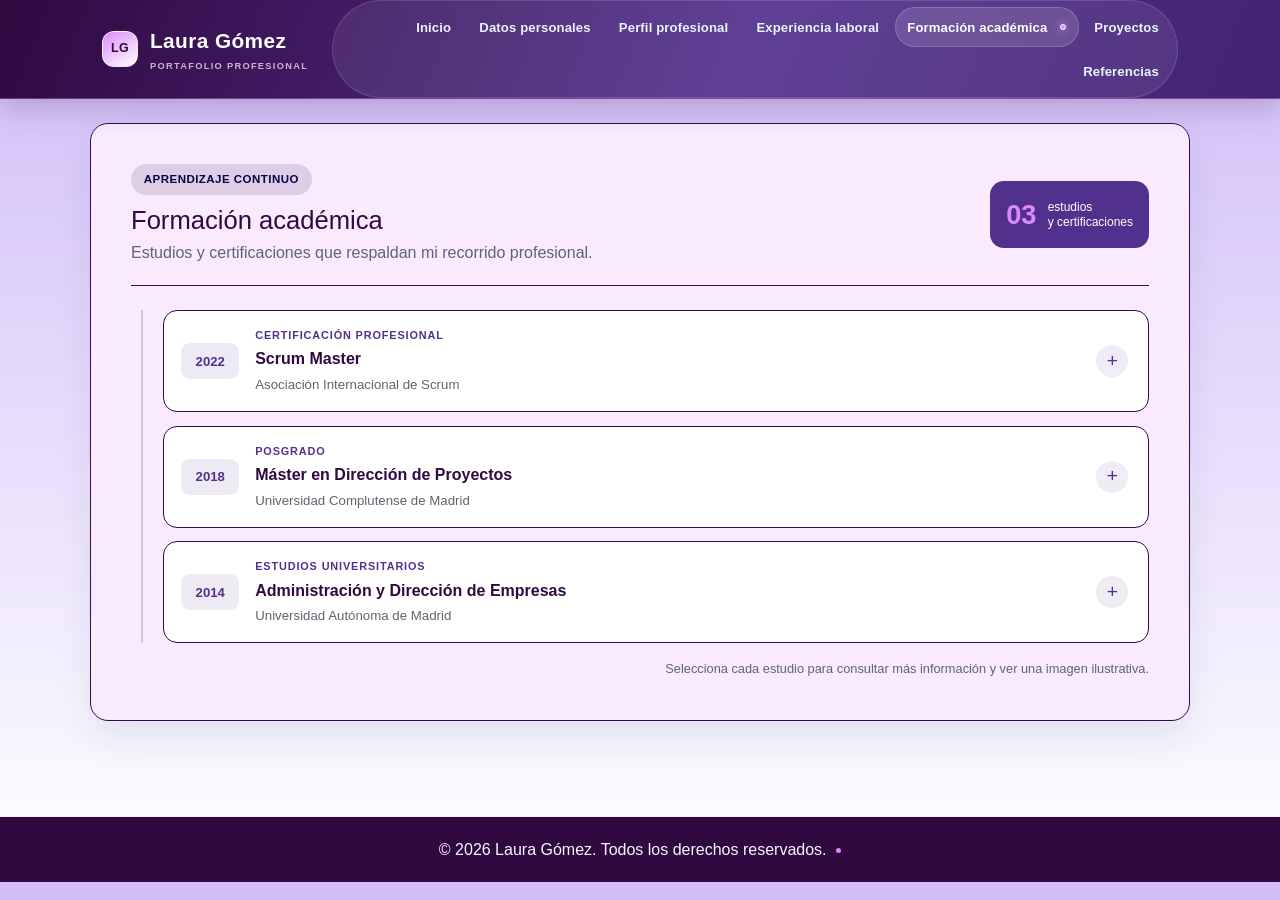
<file: formacion-academica.html>
<!DOCTYPE html>
<html lang="es">
  <head>
    <meta charset="UTF-8" />
    <meta name="viewport" content="width=device-width, initial-scale=1.0" />
    <title>Formación Académica</title>
    <link
      href="https://cdn.jsdelivr.net/npm/bootstrap@5.3.3/dist/css/bootstrap.min.css"
      rel="stylesheet"
      integrity="sha384-QWTKZyjpPEjISv5WaRU9OFeRpok6YctnYmDr5pNlyT2bRjXh0JMhjY6hW+ALEwIH"
      crossorigin="anonymous"
    />
    <link rel="stylesheet" href="styles.css" />
  </head>
  <body>
    <header class="site-header">
      <div class="container header-inner">
        <div class="brand">Laura Gómez</div>
        <nav class="site-nav" aria-label="Navegación principal">
          <a class="nav-link" href="index.html">Inicio</a>
          <a class="nav-link" href="datos-personales.html">Datos personales</a>
          <a class="nav-link" href="perfil-profesional.html">Perfil profesional</a>
          <a class="nav-link" href="experiencia-laboral.html">Experiencia laboral</a>
          <a class="nav-link active" href="formacion-academica.html">Formación académica</a>
          <a class="nav-link" href="proyectos.html">Proyectos</a>
          <a class="nav-link" href="referencias.html">Referencias</a>
        </nav>
      </div>
    </header>

    <main class="page">
      <div class="container education-page">
        <header class="education-heading">
          <div>
            <span class="title-role">Aprendizaje continuo</span>
            <h1 class="section-title">Formación académica</h1>
            <p>Estudios y certificaciones que respaldan mi recorrido profesional.</p>
          </div>
          <div class="education-summary" aria-label="Resumen de formación">
            <strong>03</strong>
            <span>estudios<br />y certificaciones</span>
          </div>
        </header>

        <section class="education-timeline" aria-label="Estudios y certificaciones">
          <details class="education-entry">
            <summary>
              <span class="education-year">2022</span>
              <span class="education-title-group">
                <span class="education-type">Certificación profesional</span>
                <span class="education-title">Scrum Master</span>
                <span class="education-institution">Asociación Internacional de Scrum</span>
              </span>
              <span class="education-expand" aria-hidden="true">+</span>
            </summary>
            <div class="education-details">
              <figure class="education-image">
                <img
                  src="https://images.unsplash.com/photo-1521737711867-e3b97375f902?auto=format&amp;fit=crop&amp;w=1000&amp;q=85"
                  alt="Equipo colaborando en una sesión de trabajo ágil"
                  loading="lazy"
                />
                <figcaption>Imagen ilustrativa de trabajo colaborativo.</figcaption>
              </figure>
              <div class="education-description">
                <span class="education-section-label">Enfoque</span>
                <p>
                  Formación en principios ágiles, facilitación de equipos y
                  acompañamiento de proyectos mediante ciclos de trabajo iterativos.
                </p>
                <div class="education-tags">
                  <span>Scrum</span>
                  <span>Agilidad</span>
                  <span>Facilitación</span>
                </div>
              </div>
            </div>
          </details>

          <details class="education-entry">
            <summary>
              <span class="education-year">2018</span>
              <span class="education-title-group">
                <span class="education-type">Posgrado</span>
                <span class="education-title">Máster en Dirección de Proyectos</span>
                <span class="education-institution">Universidad Complutense de Madrid</span>
              </span>
              <span class="education-expand" aria-hidden="true">+</span>
            </summary>
            <div class="education-details">
              <figure class="education-image">
                <img
                  src="https://images.unsplash.com/photo-1562774053-701939374585?auto=format&amp;fit=crop&amp;w=1000&amp;q=85"
                  alt="Edificio universitario rodeado de árboles"
                  loading="lazy"
                />
                <figcaption>Imagen ilustrativa de un campus universitario; no es una fotografía institucional.</figcaption>
              </figure>
              <div class="education-description">
                <span class="education-section-label">Enfoque</span>
                <p>
                  Estudios orientados a la planificación, coordinación y evaluación
                  de proyectos, desde la definición de objetivos hasta la entrega
                  de resultados.
                </p>
                <div class="education-tags">
                  <span>Planificación</span>
                  <span>Presupuestos</span>
                  <span>Gestión de equipos</span>
                </div>
              </div>
            </div>
          </details>

          <details class="education-entry">
            <summary>
              <span class="education-year">2014</span>
              <span class="education-title-group">
                <span class="education-type">Estudios universitarios</span>
                <span class="education-title">Administración y Dirección de Empresas</span>
                <span class="education-institution">Universidad Autónoma de Madrid</span>
              </span>
              <span class="education-expand" aria-hidden="true">+</span>
            </summary>
            <div class="education-details">
              <figure class="education-image">
                <img
                  src="https://images.unsplash.com/photo-1523580494863-6f3031224c94?auto=format&amp;fit=crop&amp;w=1000&amp;q=85"
                  alt="Estudiantes celebrando su graduación"
                  loading="lazy"
                />
                <figcaption>Imagen ilustrativa de vida universitaria; no es una fotografía institucional.</figcaption>
              </figure>
              <div class="education-description">
                <span class="education-section-label">Enfoque</span>
                <p>
                  Formación en organización empresarial, análisis, administración
                  y toma de decisiones para el desarrollo y la gestión de negocios.
                </p>
                <div class="education-tags">
                  <span>Administración</span>
                  <span>Estrategia</span>
                  <span>Organización</span>
                </div>
              </div>
            </div>
          </details>
        </section>

        <p class="education-note">
          Selecciona cada estudio para consultar más información y ver una imagen ilustrativa.
        </p>
      </div>
    </main>

    <footer class="footer">
      <div class="container">© <span id="year"></span> Laura Gómez. Todos los derechos reservados.</div>
    </footer>

    <script src="script.js"></script>
  </body>
</html>
</file>
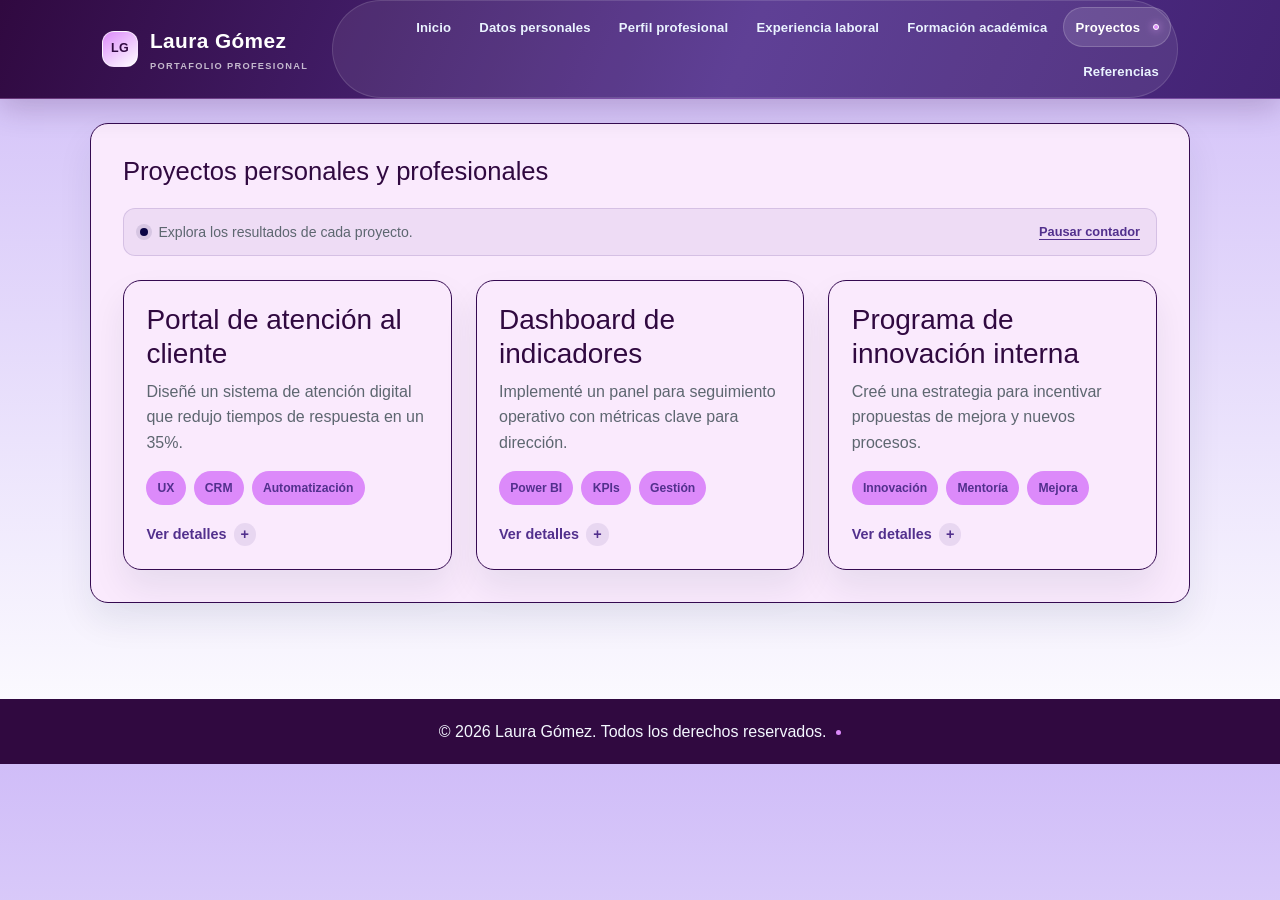
<file: proyectos.html>
<!DOCTYPE html>
<html lang="es">
  <head>
    <meta charset="UTF-8" />
    <meta name="viewport" content="width=device-width, initial-scale=1.0" />
    <title>Proyectos</title>
    <link
      href="https://cdn.jsdelivr.net/npm/bootstrap@5.3.3/dist/css/bootstrap.min.css"
      rel="stylesheet"
      integrity="sha384-QWTKZyjpPEjISv5WaRU9OFeRpok6YctnYmDr5pNlyT2bRjXh0JMhjY6hW+ALEwIH"
      crossorigin="anonymous"
    />
    <link rel="stylesheet" href="styles.css" />
  </head>
  <body>
    <header class="site-header">
      <div class="container header-inner">
        <div class="brand">Laura Gómez</div>
        <nav class="site-nav" aria-label="Navegación principal">
          <a class="nav-link" href="index.html">Inicio</a>
          <a class="nav-link" href="datos-personales.html">Datos personales</a>
          <a class="nav-link" href="perfil-profesional.html">Perfil profesional</a>
          <a class="nav-link" href="experiencia-laboral.html">Experiencia laboral</a>
          <a class="nav-link" href="formacion-academica.html">Formación académica</a>
          <a class="nav-link active" href="proyectos.html">Proyectos</a>
          <a class="nav-link" href="referencias.html">Referencias</a>
        </nav>
      </div>
    </header>

    <main class="page">
      <div class="container page-card">
        <h1 class="section-title">Proyectos personales y profesionales</h1>
        <div class="project-activity-bar">
          <span class="project-activity-dot" aria-hidden="true"></span>
          <p id="project-activity-status" role="status" aria-live="polite">
            Explora los resultados de cada proyecto.
          </p>
          <button class="project-tracking-button" id="toggle-project-tracking" type="button">
            Pausar contador
          </button>
        </div>
        <div class="row g-4">
          <article class="col-md-4">
            <div class="project-card h-100">
              <h3>Portal de atención al cliente</h3>
              <p>Diseñé un sistema de atención digital que redujo tiempos de respuesta en un 35%.</p>
              <div class="tags">
                <span>UX</span>
                <span>CRM</span>
                <span>Automatización</span>
              </div>
              <p class="project-detail" id="project-detail-1" hidden>
                El nuevo flujo de atención redujo un 35% el tiempo de respuesta y
                centralizó las consultas del cliente.
              </p>
              <button
                class="project-toggle"
                type="button"
                aria-expanded="false"
                aria-controls="project-detail-1"
                data-project="Portal de atención"
              >
                Ver detalles <span aria-hidden="true">+</span>
              </button>
            </div>
          </article>

          <article class="col-md-4">
            <div class="project-card h-100">
              <h3>Dashboard de indicadores</h3>
              <p>Implementé un panel para seguimiento operativo con métricas clave para dirección.</p>
              <div class="tags">
                <span>Power BI</span>
                <span>KPIs</span>
                <span>Gestión</span>
              </div>
              <p class="project-detail" id="project-detail-2" hidden>
                El panel reúne indicadores clave para facilitar el seguimiento
                operativo y la toma de decisiones.
              </p>
              <button
                class="project-toggle"
                type="button"
                aria-expanded="false"
                aria-controls="project-detail-2"
                data-project="Dashboard de indicadores"
              >
                Ver detalles <span aria-hidden="true">+</span>
              </button>
            </div>
          </article>

          <article class="col-md-4">
            <div class="project-card h-100">
              <h3>Programa de innovación interna</h3>
              <p>Creé una estrategia para incentivar propuestas de mejora y nuevos procesos.</p>
              <div class="tags">
                <span>Innovación</span>
                <span>Mentoría</span>
                <span>Mejora</span>
              </div>
              <p class="project-detail" id="project-detail-3" hidden>
                La iniciativa organizó propuestas internas para revisarlas,
                priorizarlas y convertirlas en mejoras aplicables.
              </p>
              <button
                class="project-toggle"
                type="button"
                aria-expanded="false"
                aria-controls="project-detail-3"
                data-project="Programa de innovación"
              >
                Ver detalles <span aria-hidden="true">+</span>
              </button>
            </div>
          </article>
        </div>

      </div>
    </main>

    <footer class="footer">
      <div class="container">© <span id="year"></span> Laura Gómez. Todos los derechos reservados.</div>
    </footer>

    <script src="script.js"></script>
  </body>
</html>
</file>
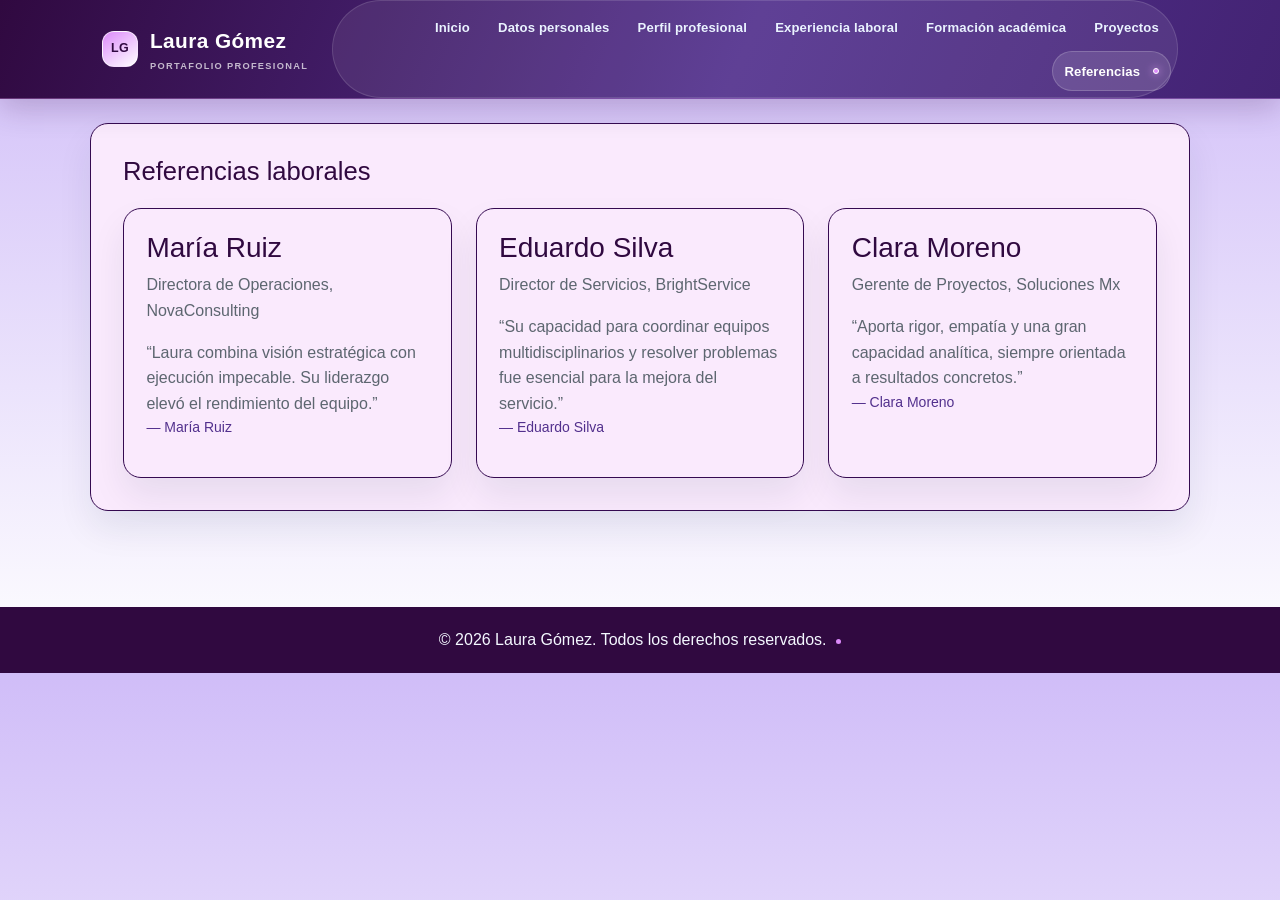
<file: referencias.html>
<!DOCTYPE html>
<html lang="es">
  <head>
    <meta charset="UTF-8" />
    <meta name="viewport" content="width=device-width, initial-scale=1.0" />
    <title>Referencias Laborales</title>
    <link
      href="https://cdn.jsdelivr.net/npm/bootstrap@5.3.3/dist/css/bootstrap.min.css"
      rel="stylesheet"
      integrity="sha384-QWTKZyjpPEjISv5WaRU9OFeRpok6YctnYmDr5pNlyT2bRjXh0JMhjY6hW+ALEwIH"
      crossorigin="anonymous"
    />
    <link rel="stylesheet" href="styles.css" />
  </head>
  <body>
    <header class="site-header">
      <div class="container header-inner">
        <div class="brand">Laura Gómez</div>
        <nav class="site-nav" aria-label="Navegación principal">
          <a class="nav-link" href="index.html">Inicio</a>
          <a class="nav-link" href="datos-personales.html">Datos personales</a>
          <a class="nav-link" href="perfil-profesional.html">Perfil profesional</a>
          <a class="nav-link" href="experiencia-laboral.html">Experiencia laboral</a>
          <a class="nav-link" href="formacion-academica.html">Formación académica</a>
          <a class="nav-link" href="proyectos.html">Proyectos</a>
          <a class="nav-link active" href="referencias.html">Referencias</a>
        </nav>
      </div>
    </header>

    <main class="page">
      <div class="container page-card">
        <h1 class="section-title">Referencias laborales</h1>
        <div class="row g-4">
          <article class="col-md-4">
            <div class="reference-card h-100">
              <h3>María Ruiz</h3>
              <p>Directora de Operaciones, NovaConsulting</p>
              <figure class="mb-0">
                <blockquote class="blockquote">
                  <p>“Laura combina visión estratégica con ejecución impecable. Su liderazgo elevó el rendimiento del equipo.”</p>
                </blockquote>
                <figcaption class="blockquote-footer">María Ruiz</figcaption>
              </figure>
            </div>
          </article>

          <article class="col-md-4">
            <div class="reference-card h-100">
              <h3>Eduardo Silva</h3>
              <p>Director de Servicios, BrightService</p>
              <figure class="mb-0">
                <blockquote class="blockquote">
                  <p>“Su capacidad para coordinar equipos multidisciplinarios y resolver problemas fue esencial para la mejora del servicio.”</p>
                </blockquote>
                <figcaption class="blockquote-footer">Eduardo Silva</figcaption>
              </figure>
            </div>
          </article>

          <article class="col-md-4">
            <div class="reference-card h-100">
              <h3>Clara Moreno</h3>
              <p>Gerente de Proyectos, Soluciones Mx</p>
              <figure class="mb-0">
                <blockquote class="blockquote">
                  <p>“Aporta rigor, empatía y una gran capacidad analítica, siempre orientada a resultados concretos.”</p>
                </blockquote>
                <figcaption class="blockquote-footer">Clara Moreno</figcaption>
              </figure>
            </div>
          </article>
        </div>
      </div>
    </main>

    <footer class="footer">
      <div class="container">© <span id="year"></span> Laura Gómez. Todos los derechos reservados.</div>
    </footer>

    <script src="script.js"></script>
  </body>
</html>
</file>
<file: styles.css>
:root {
  --bg: #d0bdf8;
  --panel: #faeafd;
  --panel-alt: #dc8afa;
  --primary: #52308d;
  --primary-strong: #300940;
  --accent: #0a0444;
  --text: #1b1d20;
  --muted: #5d6670;
  --line: #350a51;
  --shadow: 0 18px 35px rgba(17, 39, 66, 0.08);
}

* {
  box-sizing: border-box;
  margin: 0;
  padding: 0;
}

html {
  scroll-behavior: smooth;
}

body {
  font-family: Arial, Helvetica, sans-serif;
  background: linear-gradient(180deg, var(--bg) 0%, #ffffff 100%);
  color: var(--text);
  line-height: 1.6;
}

img {
  max-width: 100%;
  display: block;
}

a {
  color: inherit;
  text-decoration: none;
}

.container {
  width: min(1100px, calc(100% - 32px));
  margin: 0 auto;
}

.site-header {
  background: linear-gradient(112deg, #300940 0%, #52308d 58%, #432373 100%);
  border-bottom: 1px solid rgba(231, 165, 255, 0.3);
  color: #fff;
  position: sticky;
  top: 0;
  z-index: 20;
  box-shadow: 0 10px 28px rgba(48, 9, 64, 0.2);
}

.header-inner {
  display: flex;
  align-items: center;
  justify-content: space-between;
  gap: 1.5rem;
  min-height: 88px;
}

.brand {
  color: #fff;
  font-size: 1.3rem;
  font-weight: 700;
  letter-spacing: 0.02em;
  min-width: max-content;
  padding-left: 48px;
  position: relative;
}

.brand::before {
  align-items: center;
  background: linear-gradient(145deg, var(--panel-alt), #fff);
  border: 1px solid rgba(255, 255, 255, 0.65);
  border-radius: 12px;
  color: var(--primary-strong);
  content: "LG";
  display: inline-flex;
  font-size: 0.78rem;
  font-weight: 800;
  height: 36px;
  justify-content: center;
  left: 0;
  letter-spacing: 0.02em;
  position: absolute;
  top: 50%;
  transform: translateY(-50%);
  width: 36px;
}

.brand::after {
  color: rgba(255, 255, 255, 0.7);
  content: "PORTAFOLIO PROFESIONAL";
  display: block;
  font-size: 0.58rem;
  font-weight: 600;
  letter-spacing: 0.14em;
  margin-top: 0.12rem;
}

.site-nav {
  align-items: center;
  background: rgba(255, 255, 255, 0.08);
  border: 1px solid rgba(255, 255, 255, 0.13);
  border-radius: 999px;
  display: flex;
  flex-wrap: wrap;
  gap: 0.2rem;
  justify-content: flex-end;
  padding: 0.35rem;
}

.nav-link {
  align-items: center;
  border-radius: 999px;
  display: inline-flex;
  font-size: 0.82rem;
  font-weight: 600;
  gap: 0.35rem;
  letter-spacing: 0.01em;
  padding: 0.62rem 0.78rem;
  color: #eaf3ff;
  transition:
    background 0.2s ease,
    color 0.2s ease,
    box-shadow 0.2s ease,
    transform 0.2s ease;
}

.nav-link:hover {
  background: rgba(255, 255, 255, 0.1);
  color: #fff;
  transform: translateY(-1px);
}

.nav-link:focus-visible {
  outline: 2px solid var(--panel-alt);
  outline-offset: 2px;
}

.nav-link[aria-current="page"] {
  box-shadow: inset 0 0 0 1px rgba(255, 255, 255, 0.18);
}

.current-page-indicator.is-current-page {
  background: var(--panel-alt) !important;
  border-radius: 50%;
  display: inline-block;
  height: 6px;
  margin-left: 0.45rem;
  vertical-align: middle;
  width: 6px;
  box-shadow: 0 0 9px rgba(231, 165, 255, 0.85);
}

.hero {
  padding: 3rem 0 2rem;
}

.hero-card,
.page-card,
.info-card,
.timeline-item,
.project-card,
.reference-card {
  background: var(--panel);
  border: 1px solid var(--line);
  border-radius: 18px;
  box-shadow: var(--shadow);
}

.hero-card {
  padding: 2rem;
  display: grid;
  grid-template-columns: 220px 1fr;
  gap: 2rem;
  align-items: center;
}

.profile-photo {
  width: 220px;
  height: 220px;
  border-radius: 50%;
  object-fit: cover;
  border: 6px solid var(--panel-alt);
  box-shadow: 0 12px 25px rgba(17, 39, 66, 0.1);
}

.hero-content h1 {
  font-size: clamp(2rem, 2.4vw, 3rem);
  margin-bottom: 0.75rem;
}

.title-role {
  display: inline-block;
  padding: 0.4rem 0.8rem;
  background: rgba(10, 4, 68, 0.12);
  color: var(--accent);
  border-radius: 999px;
  font-weight: 700;
  letter-spacing: 0.04em;
  text-transform: uppercase;
  font-size: 0.72rem;
}

.hero-content p {
  margin-top: 1rem;
  color: var(--muted);
  max-width: 720px;
}

.quick-stats {
  display: flex;
  flex-wrap: wrap;
  gap: 1rem;
  margin-top: 1.5rem;
}

.stat {
  background: var(--panel-alt);
  border-radius: 12px;
  padding: 0.8rem 1rem;
  min-width: 130px;
}

.stat strong {
  display: block;
  font-size: 1.3rem;
  color: var(--primary-strong);
}

.hero-actions {
  align-items: center;
  display: flex;
  flex-wrap: wrap;
  gap: 0.75rem 1rem;
  margin-top: 1.4rem;
}

.cv-download-button {
  align-items: center;
  background: var(--primary);
  border: 1px solid var(--primary);
  border-radius: 12px;
  box-shadow: 0 8px 18px rgba(48, 9, 64, 0.16);
  color: #fff;
  display: inline-flex;
  font-weight: 700;
  gap: 0.6rem;
  padding: 0.75rem 1rem;
  transition: background 0.2s ease, box-shadow 0.2s ease, transform 0.2s ease;
}

.cv-download-button:hover:not(:disabled) {
  background: var(--primary-strong);
  border-color: var(--primary-strong);
  box-shadow: 0 10px 22px rgba(48, 9, 64, 0.22);
  color: #fff;
  transform: translateY(-2px);
}

.cv-download-button:focus-visible {
  box-shadow: 0 0 0 4px rgba(231, 165, 255, 0.55);
  outline: 2px solid var(--primary-strong);
  outline-offset: 2px;
}

.cv-download-button:disabled {
  cursor: wait;
  opacity: 0.72;
}

.download-icon {
  flex: 0 0 auto;
}

.cv-file-badge {
  background: rgba(255, 255, 255, 0.16);
  border: 1px solid rgba(255, 255, 255, 0.3);
  border-radius: 6px;
  font-size: 0.65rem;
  letter-spacing: 0.06em;
  padding: 0.15rem 0.35rem;
}

.download-note {
  color: var(--muted);
  font-size: 0.84rem;
}

.profile-quick-actions {
  align-items: center;
  display: inline-flex;
  gap: 0.45rem;
  margin-left: 0.25rem;
  position: relative;
}

.quick-action-button {
  align-items: center;
  background: rgba(82, 48, 141, 0.08);
  border: 1px solid rgba(82, 48, 141, 0.2);
  border-radius: 50%;
  color: var(--primary);
  cursor: pointer;
  display: inline-flex;
  height: 40px;
  justify-content: center;
  padding: 0;
  transition: background 0.2s ease, color 0.2s ease, transform 0.2s ease;
  width: 40px;
}

.quick-action-button:hover,
.quick-action-button:focus-visible {
  background: var(--primary);
  color: #fff;
  transform: translateY(-2px);
}

.quick-action-button:focus-visible {
  outline: 2px solid var(--primary-strong);
  outline-offset: 3px;
}

.print-profile-hint {
  background: var(--primary-strong);
  border-radius: 8px;
  bottom: calc(100% + 0.65rem);
  color: #fff;
  font-size: 0.78rem;
  left: 50%;
  padding: 0.45rem 0.65rem;
  position: absolute;
  transform: translateX(-50%);
  white-space: nowrap;
}

.print-profile-hint[hidden] {
  display: none;
}

.page {
  padding: 1.5rem 0 4rem;
}

.page-card {
  padding: 2rem;
}

.section-title {
  font-size: clamp(1.6rem, 2vw, 2.2rem);
  margin-bottom: 1.3rem;
  color: var(--primary-strong);
}

.grid-2,
.grid-3 {
  display: grid;
  gap: 1.5rem;
}

.grid-2 {
  grid-template-columns: repeat(2, minmax(0, 1fr));
}

.grid-3 {
  grid-template-columns: repeat(3, minmax(0, 1fr));
}

.info-card {
  padding: 1.5rem;
}

.info-card h3,
.timeline-item h3,
.project-card h3,
.reference-card h3 {
  color: var(--primary-strong);
  margin-bottom: 0.5rem;
}

.info-list,
.contact-list,
.timeline-list,
.plain-list {
  list-style: none;
  display: grid;
  gap: 0.7rem;
}

.info-list li,
.contact-list li,
.plain-list li {
  display: flex;
  gap: 0.65rem;
  color: var(--muted);
}

.label {
  color: var(--primary-strong);
  font-weight: 700;
  min-width: 120px;
}

.badge-list {
  display: flex;
  flex-wrap: wrap;
  gap: 0.6rem;
  margin-top: 1rem;
}

.badge {
  background: rgba(82, 48, 141, 0.1);
  color: var(--primary);
  padding: 0.5rem 0.8rem;
  border-radius: 999px;
  font-weight: 600;
  font-size: 0.85rem;
}

.timeline {
  display: grid;
  gap: 1rem;
}

.timeline-item {
  padding: 1.25rem 1.25rem 1.2rem;
  border-left: 5px solid var(--accent);
}

.timeline-item .meta {
  display: inline-block;
  background: rgba(10, 4, 68, 0.12);
  color: var(--accent);
  font-weight: 700;
  border-radius: 999px;
  padding: 0.35rem 0.7rem;
  font-size: 0.8rem;
  margin-bottom: 0.75rem;
}

.timeline-item p,
.project-card p,
.reference-card p,
.info-card p,
.page-card p {
  color: var(--muted);
}

.profile-page,
.experience-page {
  background: var(--panel);
  border: 1px solid var(--line);
  border-radius: 18px;
  box-shadow: var(--shadow);
  padding: clamp(1.25rem, 4vw, 2.5rem);
}

.profile-page-heading {
  border-bottom: 1px solid var(--line);
  margin-bottom: 1.5rem;
  padding-bottom: 1.25rem;
}

.profile-page-heading .section-title,
.experience-heading .section-title {
  margin: 0.6rem 0 0.25rem;
}

.profile-page-heading > p,
.experience-heading p,
.competency-heading > p {
  color: var(--muted);
  margin: 0;
}

.profile-overview {
  display: grid;
  gap: 1rem;
  grid-template-columns: minmax(0, 1.5fr) minmax(260px, 0.85fr);
}

.profile-statement {
  background: #fff;
  border: 1px solid var(--line);
  border-radius: 16px;
  padding: clamp(1.25rem, 3vw, 2rem);
}

.profile-section-kicker {
  color: var(--primary);
  font-size: 0.74rem;
  font-weight: 700;
  letter-spacing: 0.1em;
  text-transform: uppercase;
}

.profile-statement h2 {
  color: var(--primary-strong);
  font-size: clamp(1.5rem, 2.5vw, 2.15rem);
  line-height: 1.2;
  margin: 1rem 0 0.85rem;
  max-width: 620px;
}

.profile-statement > p,
.profile-principles p,
.competency-card p {
  color: var(--muted);
}

.profile-focus-tags,
.career-tags {
  display: flex;
  flex-wrap: wrap;
  gap: 0.5rem;
  list-style: none;
  margin: 1.25rem 0 0;
  padding: 0;
}

.profile-focus-tags span,
.career-tags li {
  background: rgba(82, 48, 141, 0.09);
  border-radius: 999px;
  color: var(--primary);
  font-size: 0.78rem;
  font-weight: 700;
  padding: 0.4rem 0.7rem;
}

.profile-visual {
  margin: 1.35rem 0 0;
}

.profile-visual img {
  aspect-ratio: 16 / 6;
  border-radius: 12px;
  display: block;
  object-fit: cover;
  width: 100%;
}

.profile-visual figcaption,
.career-image figcaption {
  color: var(--muted);
  font-size: 0.72rem;
  line-height: 1.4;
  margin-top: 0.45rem;
}

.profile-principles {
  background: var(--primary);
  border-radius: 16px;
  color: #fff;
  padding: 1.5rem;
}

.profile-principles .profile-section-kicker {
  color: var(--panel-alt);
}

.profile-principles h2 {
  font-size: 1.25rem;
  margin: 0.7rem 0 1.1rem;
}

.profile-principles ol {
  display: grid;
  gap: 0.9rem;
  list-style: none;
  margin: 0;
  padding: 0;
}

.profile-principles li {
  align-items: flex-start;
  border-top: 1px solid rgba(255, 255, 255, 0.2);
  display: flex;
  gap: 0.7rem;
  padding-top: 0.8rem;
}

.profile-principles li > span {
  color: var(--panel-alt);
  font-size: 0.76rem;
  font-weight: 700;
}

.profile-principles p {
  color: #f5effa;
  font-size: 0.9rem;
  margin: 0;
}

.competency-section {
  margin-top: 2rem;
}

.competency-heading {
  align-items: end;
  display: flex;
  flex-wrap: wrap;
  gap: 0.75rem 1.5rem;
  justify-content: space-between;
  margin-bottom: 1rem;
}

.competency-heading .section-title {
  margin: 0.45rem 0 0;
}

.competency-heading > p {
  max-width: 340px;
}

.competency-grid {
  display: grid;
  gap: 0.85rem;
  grid-template-columns: repeat(3, minmax(0, 1fr));
}

.competency-card {
  background: rgba(231, 165, 255, 0.2);
  border: 1px solid rgba(53, 10, 81, 0.16);
  border-radius: 14px;
  padding: 1.2rem;
}

.competency-number {
  color: var(--primary);
  font-size: 0.76rem;
  font-weight: 700;
}

.competency-card h3 {
  color: var(--primary-strong);
  font-size: 1.05rem;
  margin: 0.45rem 0;
}

.competency-card p {
  font-size: 0.88rem;
  margin: 0;
}

.experience-heading {
  align-items: end;
  display: flex;
  flex-wrap: wrap;
  gap: 1rem;
  justify-content: space-between;
  margin-bottom: 2rem;
}

.experience-range {
  align-items: center;
  background: var(--primary);
  border-radius: 999px;
  color: #fff;
  display: inline-flex;
  gap: 0.55rem;
  padding: 0.55rem 0.9rem;
}

.experience-range span {
  color: var(--panel-alt);
}

.career-timeline {
  display: grid;
  gap: 1.25rem;
  margin-left: 0.4rem;
}

.career-entry {
  border-left: 2px solid rgba(82, 48, 141, 0.25);
  display: grid;
  gap: 0.5rem 1.25rem;
  grid-template-columns: 150px minmax(0, 1fr);
  min-width: 0;
  padding: 0 0 0.25rem 1.25rem;
  position: relative;
}

.career-date {
  align-items: center;
  align-self: start;
  color: var(--primary);
  display: flex;
  font-size: 0.82rem;
  font-weight: 700;
  gap: 0.55rem;
  padding-top: 1.15rem;
  position: relative;
}

.career-marker {
  background: var(--panel-alt);
  border: 3px solid var(--primary);
  border-radius: 50%;
  height: 14px;
  left: -1.78rem;
  position: absolute;
  width: 14px;
}

.career-entry-current .career-marker {
  background: var(--accent);
  box-shadow: 0 0 0 4px rgba(10, 4, 68, 0.12);
}

.career-card {
  background: #fff;
  border: 1px solid var(--line);
  border-radius: 15px;
  min-width: 0;
  padding: 1.35rem 1.5rem;
}

.career-entry-current .career-card {
  border-top: 4px solid var(--primary);
}

.career-card-heading {
  align-items: flex-start;
  display: flex;
  gap: 1rem;
  justify-content: space-between;
}

.career-company {
  color: var(--primary);
  font-size: 0.78rem;
  font-weight: 700;
  letter-spacing: 0.05em;
  text-transform: uppercase;
}

.career-card h2 {
  color: var(--primary-strong);
  font-size: 1.25rem;
  margin: 0.25rem 0 0.7rem;
}

.career-image {
  align-items: center;
  background: rgba(82, 48, 141, 0.045);
  border-radius: 11px;
  display: grid;
  gap: 0.85rem;
  grid-template-columns: minmax(120px, 0.75fr) minmax(0, 1fr);
  margin: 0.55rem 0 0.9rem;
  padding: 0.5rem;
}

.career-image img {
  aspect-ratio: 16 / 9;
  border-radius: 8px;
  display: block;
  object-fit: cover;
  width: 100%;
}

.career-image figcaption {
  margin: 0;
  padding: 0.25rem 0.6rem 0.25rem 0;
}

.career-card > p {
  color: var(--muted);
  margin: 0;
}

.career-current-badge {
  background: rgba(10, 4, 68, 0.1);
  border-radius: 999px;
  color: var(--accent);
  font-size: 0.72rem;
  font-weight: 700;
  padding: 0.3rem 0.65rem;
}

.career-result {
  align-items: center;
  background: rgba(231, 165, 255, 0.2);
  border-radius: 10px;
  display: flex;
  gap: 0.75rem;
  margin-top: 1rem;
  padding: 0.65rem 0.85rem;
}

.career-result strong {
  color: var(--primary);
  font-size: 1.45rem;
}

.career-result span {
  color: var(--primary-strong);
  font-size: 0.86rem;
}

.career-highlights {
  color: var(--muted);
  display: grid;
  font-size: 0.88rem;
  gap: 0.4rem;
  margin: 0.9rem 0 0;
  padding-left: 1.15rem;
}

.project-card,
.reference-card {
  padding: 1.4rem;
}

.project-activity-bar {
  align-items: center;
  background: rgba(82, 48, 141, 0.07);
  border: 1px solid rgba(82, 48, 141, 0.16);
  border-radius: 12px;
  display: flex;
  flex-wrap: wrap;
  gap: 0.65rem;
  margin-bottom: 1.5rem;
  padding: 0.75rem 1rem;
}

.project-activity-dot {
  background: var(--accent);
  border-radius: 50%;
  box-shadow: 0 0 0 4px rgba(10, 4, 68, 0.1);
  height: 8px;
  width: 8px;
}

.project-activity-bar p {
  color: var(--muted);
  flex: 1 1 220px;
  font-size: 0.88rem;
  margin: 0;
}

.project-tracking-button {
  background: transparent;
  border: 0;
  color: var(--primary);
  cursor: pointer;
  font-size: 0.8rem;
  font-weight: 700;
  text-decoration: underline;
  text-underline-offset: 3px;
}

.project-toggle {
  align-items: center;
  background: transparent;
  border: 0;
  color: var(--primary);
  cursor: pointer;
  display: inline-flex;
  font-size: 0.9rem;
  font-weight: 700;
  gap: 0.45rem;
  margin-top: 1.1rem;
  padding: 0;
}

.project-toggle span {
  align-items: center;
  background: rgba(82, 48, 141, 0.1);
  border-radius: 50%;
  display: inline-flex;
  height: 1.4rem;
  justify-content: center;
  width: 1.4rem;
}

.project-toggle:hover,
.project-toggle:focus-visible,
.project-tracking-button:hover,
.project-tracking-button:focus-visible {
  color: var(--primary-strong);
}

.project-toggle:focus-visible,
.project-tracking-button:focus-visible {
  outline: 2px solid var(--primary);
  outline-offset: 3px;
}

.project-detail {
  background: rgba(231, 165, 255, 0.2);
  border-left: 3px solid var(--accent);
  border-radius: 0 8px 8px 0;
  margin: 1rem 0 0;
  padding: 0.7rem 0.8rem;
}

.project-detail[hidden] {
  display: none;
}

.tags {
  display: flex;
  flex-wrap: wrap;
  gap: 0.5rem;
  margin-top: 1rem;
}

.tags span {
  background: var(--panel-alt);
  color: var(--primary);
  border-radius: 999px;
  padding: 0.45rem 0.7rem;
  font-size: 0.76rem;
  font-weight: 700;
}

.summary-grid {
  display: grid;
  grid-template-columns: repeat(3, minmax(0, 1fr));
  gap: 1.5rem;
}

.summary-grid .info-card {
  min-height: 100%;
}

.contact-list .list-group-item,
.skill-list .list-group-item,
.education-list .list-group-item {
  background-color: var(--panel);
  border-color: var(--line);
  color: var(--muted);
}

.contact-list {
  display: flex;
  gap: 0;
}

.personal-data-page .grid-2 > *,
.personal-data-page .contact-list,
.personal-data-page .contact-list .list-group-item {
  min-width: 0;
}

.personal-data-page .contact-list .list-group-item {
  align-items: start;
  display: grid;
  gap: 0.5rem;
  grid-template-columns: minmax(0, 7rem) minmax(0, 1fr);
}

.personal-data-page .contact-list .list-group-item > span {
  min-width: 0;
  overflow-wrap: anywhere;
}

.personal-data-page .label {
  min-width: 0;
}

.skill-list .list-group-item {
  padding-left: 0;
  padding-right: 0;
}

.education-page {
  background: var(--panel);
  border: 1px solid var(--line);
  border-radius: 18px;
  box-shadow: var(--shadow);
  padding: clamp(1.25rem, 4vw, 2.5rem);
}

.education-heading {
  align-items: center;
  border-bottom: 1px solid var(--line);
  display: flex;
  gap: 1rem;
  justify-content: space-between;
  margin-bottom: 1.5rem;
  padding-bottom: 1.25rem;
}

.education-heading .section-title {
  margin: 0.6rem 0 0.25rem;
}

.education-heading p {
  color: var(--muted);
  margin: 0;
}

.education-summary {
  align-items: center;
  background: var(--primary);
  border-radius: 14px;
  color: #fff;
  display: flex;
  flex: 0 0 auto;
  gap: 0.7rem;
  padding: 0.75rem 1rem;
}

.education-summary strong {
  color: var(--panel-alt);
  font-size: 1.7rem;
}

.education-summary span {
  font-size: 0.75rem;
  line-height: 1.25;
}

.education-timeline {
  border-left: 2px solid rgba(82, 48, 141, 0.22);
  display: grid;
  gap: 0.85rem;
  margin-left: 0.6rem;
  padding-left: 1.25rem;
}

.education-entry {
  background: #fff;
  border: 1px solid var(--line);
  border-radius: 14px;
  overflow: hidden;
  position: relative;
}

.education-entry::before {
  background: var(--panel-alt);
  border: 3px solid var(--primary);
  border-radius: 50%;
  content: "";
  height: 13px;
  left: -1.78rem;
  position: absolute;
  top: 1.35rem;
  width: 13px;
}

.education-entry[open] {
  box-shadow: 0 10px 24px rgba(48, 9, 64, 0.09);
}

.education-entry summary {
  align-items: center;
  cursor: pointer;
  display: grid;
  gap: 1rem;
  grid-template-columns: 58px minmax(0, 1fr) 34px;
  list-style: none;
  padding: 1rem 1.1rem;
}

.education-entry summary::-webkit-details-marker {
  display: none;
}

.education-entry summary:focus-visible {
  outline: 2px solid var(--primary);
  outline-offset: -3px;
}

.education-year {
  align-items: center;
  background: rgba(82, 48, 141, 0.1);
  border-radius: 9px;
  color: var(--primary);
  display: inline-flex;
  font-size: 0.82rem;
  font-weight: 800;
  justify-content: center;
  min-height: 36px;
}

.education-title-group {
  display: grid;
  gap: 0.12rem;
}

.education-type,
.education-section-label {
  color: var(--primary);
  font-size: 0.68rem;
  font-weight: 700;
  letter-spacing: 0.08em;
  text-transform: uppercase;
}

.education-title {
  color: var(--primary-strong);
  font-size: 1rem;
  font-weight: 700;
}

.education-institution {
  color: var(--muted);
  font-size: 0.83rem;
}

.education-expand {
  align-items: center;
  background: rgba(82, 48, 141, 0.09);
  border-radius: 50%;
  color: var(--primary);
  display: inline-flex;
  font-size: 1.2rem;
  height: 32px;
  justify-content: center;
  transition: background 0.2s ease, color 0.2s ease, transform 0.2s ease;
  width: 32px;
}

.education-entry[open] .education-expand {
  background: var(--primary);
  color: #fff;
  transform: rotate(45deg);
}

.education-details {
  border-top: 1px solid rgba(53, 10, 81, 0.12);
  display: grid;
  gap: 1.25rem;
  grid-template-columns: minmax(0, 1.1fr) minmax(0, 1fr);
  padding: 1rem 1.1rem 1.2rem;
}

.education-image {
  margin: 0;
}

.education-image img {
  aspect-ratio: 16 / 9;
  border: 1px solid rgba(53, 10, 81, 0.12);
  border-radius: 10px;
  object-fit: cover;
  width: 100%;
}

.education-image figcaption {
  color: var(--muted);
  font-size: 0.7rem;
  margin-top: 0.4rem;
}

.education-description {
  align-self: center;
}

.education-description p {
  color: var(--muted);
  margin: 0.45rem 0 0;
}

.education-tags {
  display: flex;
  flex-wrap: wrap;
  gap: 0.4rem;
  margin-top: 0.9rem;
}

.education-tags span {
  background: rgba(231, 165, 255, 0.25);
  border-radius: 999px;
  color: var(--primary);
  font-size: 0.7rem;
  font-weight: 700;
  padding: 0.35rem 0.55rem;
}

.education-note {
  color: var(--muted);
  font-size: 0.8rem;
  margin: 1rem 0 0;
  text-align: right;
}

.table {
  --bs-table-color: var(--text);
  --bs-table-bg: var(--panel);
  --bs-table-striped-bg: #f2eafb;
  --bs-table-hover-bg: #eee3fb;
  --bs-table-border-color: var(--line);
}

.table thead th {
  background: var(--primary);
  color: #fff;
}

.blockquote {
  color: var(--muted);
  font-size: 1rem;
}

.blockquote-footer {
  color: var(--primary);
}

.footer {
  background: var(--primary-strong);
  color: #f4f8ff;
  padding: 1.25rem 0;
  text-align: center;
  margin-top: 2rem;
}

.footer-ornament {
  background: var(--panel-alt);
  border-radius: 50%;
  display: inline-block;
  height: 5px;
  margin-left: 0.6rem;
  vertical-align: middle;
  width: 5px;
}

@media print {
  .site-header,
  .hero-actions,
  .footer {
    display: none !important;
  }

  body {
    background: #fff;
  }

  .hero-card,
  .page-card,
  .info-card {
    box-shadow: none;
  }
}

@media (max-width: 820px) {
  .header-inner,
  .hero-card,
  .grid-3,
  .summary-grid,
  .profile-overview,
  .competency-grid,
  .education-details {
    grid-template-columns: 1fr;
  }

  .grid-2 {
    grid-template-columns: minmax(0, 1fr);
  }

  .personal-data-page {
    padding: 1.25rem;
  }

  .personal-data-page .info-card {
    padding: 1rem;
  }

  .education-heading {
    align-items: flex-start;
    flex-wrap: wrap;
  }

  .education-summary {
    padding: 0.55rem 0.7rem;
  }

  .education-entry summary {
    gap: 0.65rem;
    grid-template-columns: 50px minmax(0, 1fr) 30px;
    padding: 0.85rem 0.7rem;
  }

  .education-details {
    padding: 0.85rem;
  }

  .education-note {
    text-align: left;
  }

  .career-entry {
    gap: 0.35rem;
    grid-template-columns: 1fr;
  }

  .career-date {
    padding: 0 0 0.35rem;
  }

  .career-marker {
    left: -1.78rem;
    top: 0.15rem;
  }

  .header-inner {
    display: grid;
    justify-content: stretch;
    gap: 0.8rem;
    padding: 0.9rem 0;
  }

  .brand {
    font-size: 1.15rem;
  }

  .site-nav {
    border-radius: 16px;
    flex-wrap: nowrap;
    justify-content: flex-start;
    overflow-x: auto;
    scrollbar-width: none;
    width: 100%;
  }

  .site-nav::-webkit-scrollbar {
    display: none;
  }

  .nav-link {
    flex: 0 0 auto;
    font-size: 0.78rem;
    padding: 0.55rem 0.65rem;
  }

  .hero-card {
    display: grid;
  }

  .profile-photo {
    width: 180px;
    height: 180px;
    margin: 0 auto;
  }
}
</file>
